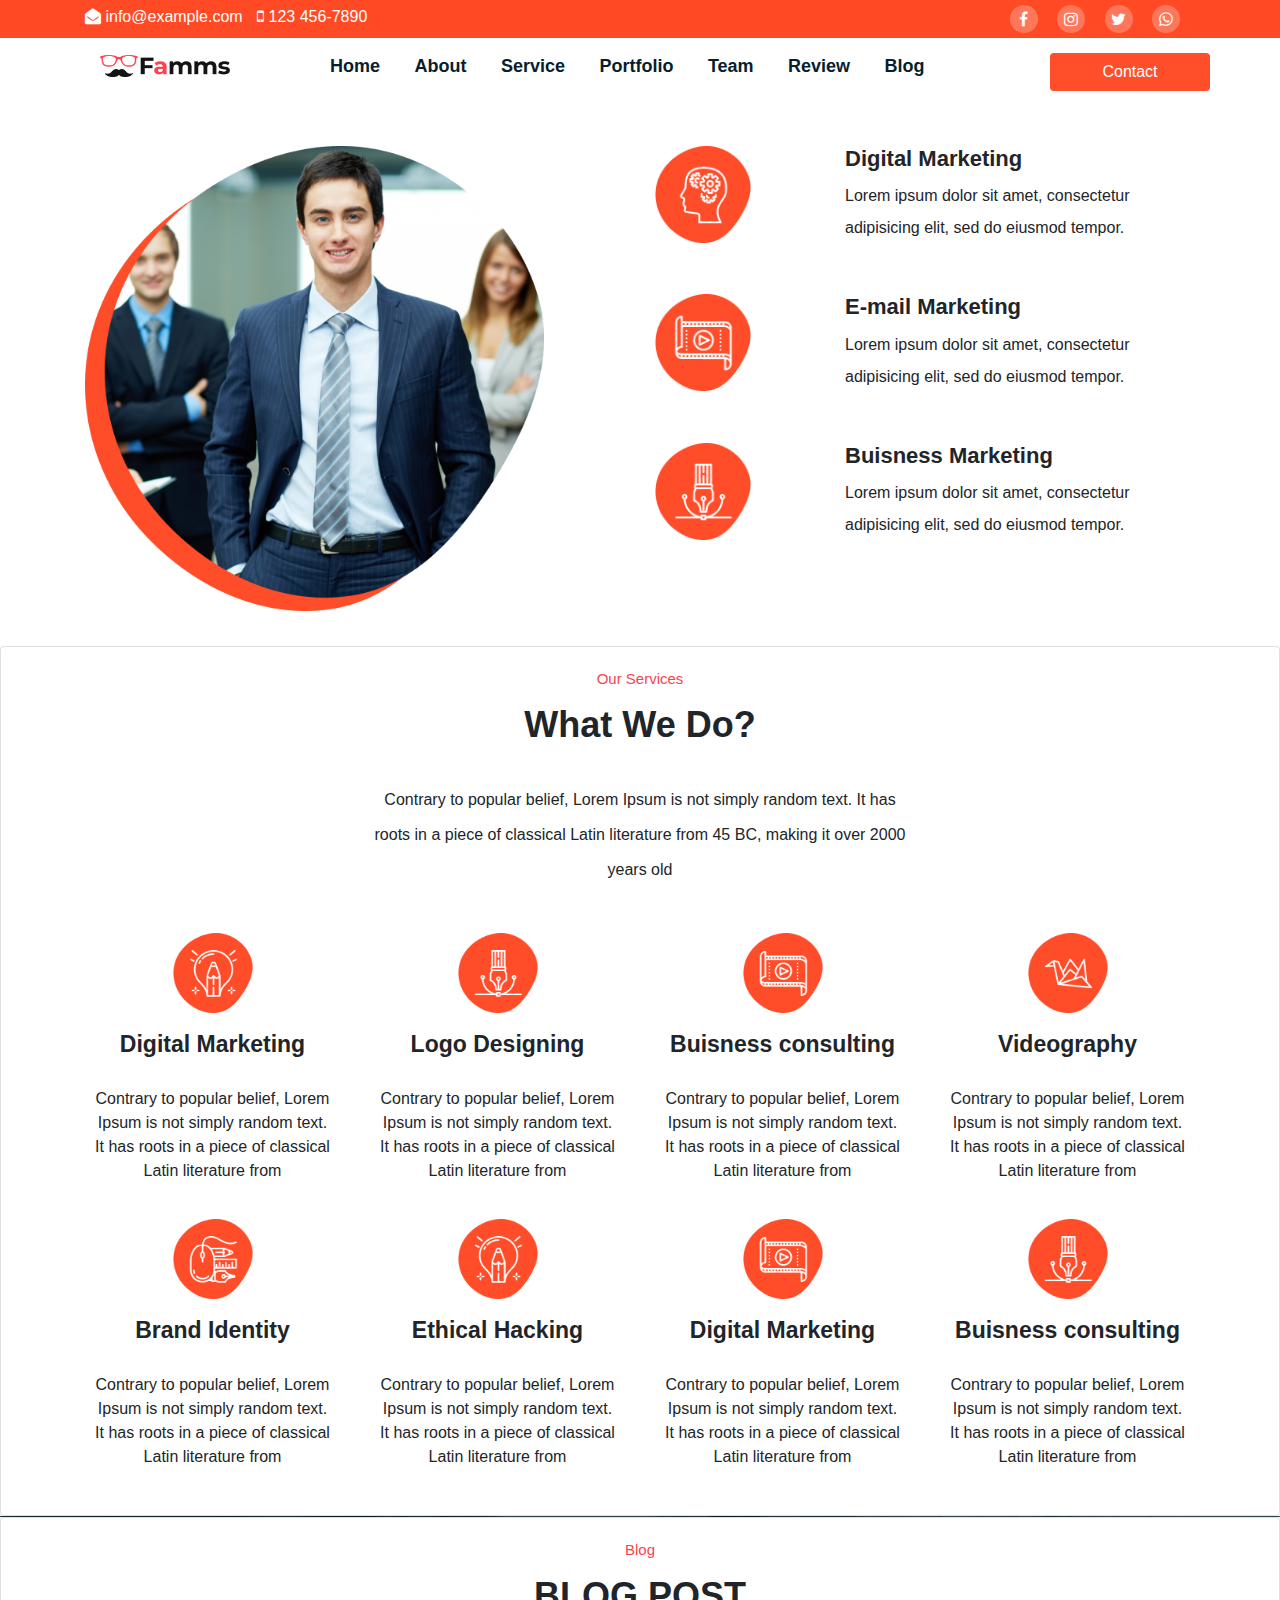
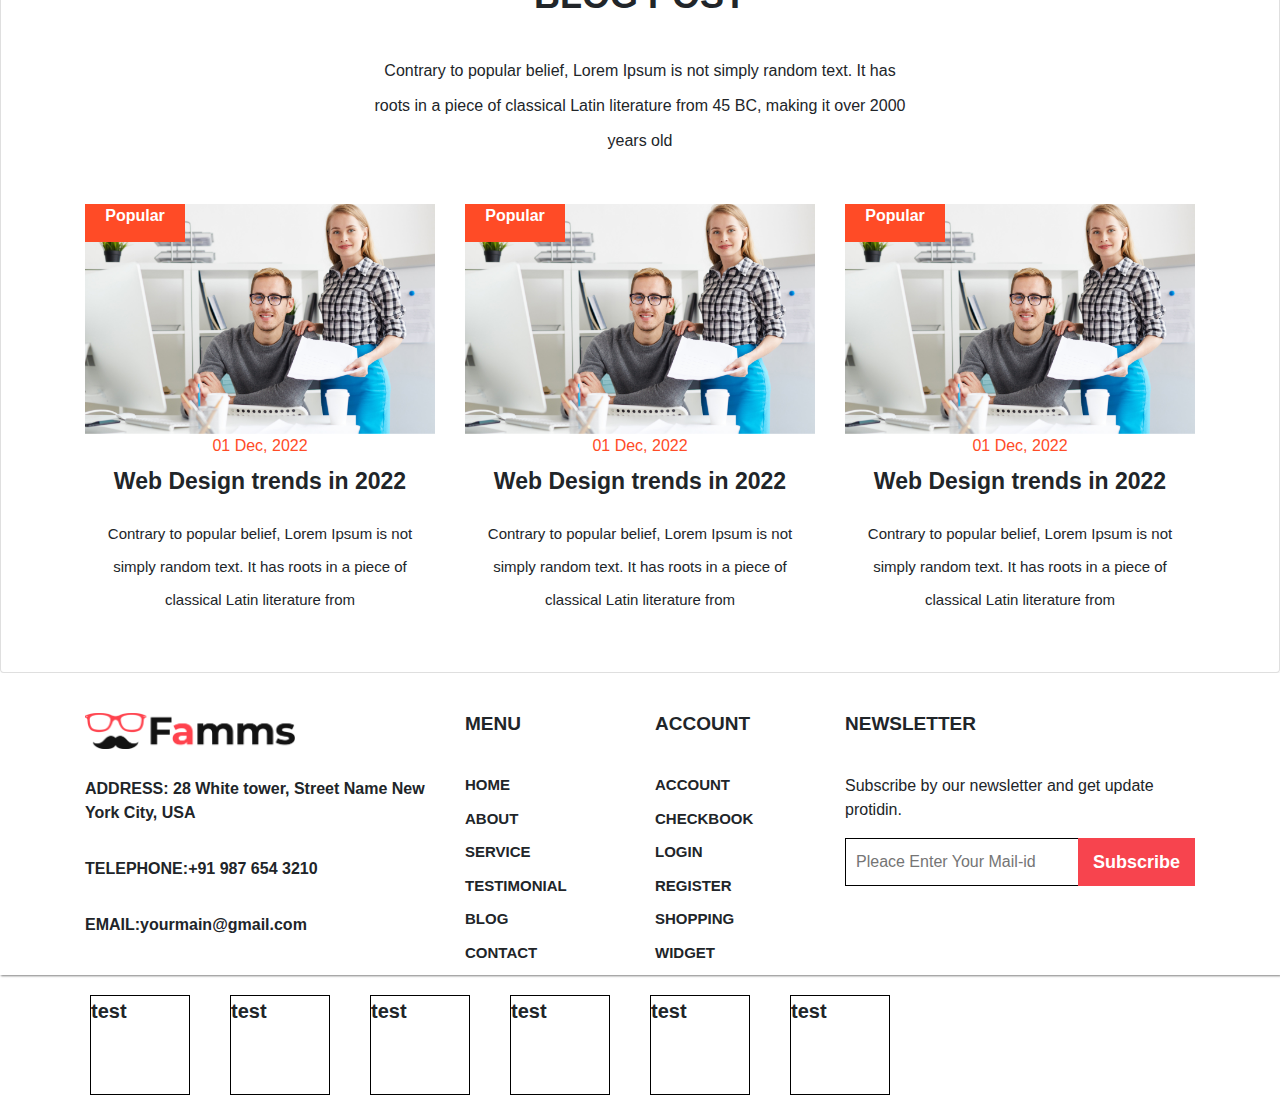
<file: webtech/webtech/index.html>
<!DOCTYPE html>
<html>
<head>
	<meta charset="utf-8">
	<meta name="viewport" content="width=device-width, initial-scale=1">
	<title>WebTech</title>
	<link rel="stylesheet"  href="style/style.css">

	<link rel="stylesheet"  href="style/bootstrap.min.css">

  <link rel="stylesheet"  href="style/owl.carousell.min.css">

   

  <link href="https://maxcdn.bootstrapcdn.com/font-awesome/4.7.0/css/font-awesome.min.css" rel="stylesheet">


  


</head>
<body>

<!-- top navbar -->

<div class="top-nav">
  <div class="container">
    <div class="row justify-content-between">
      <div class="col-auto">
        <p>
<i class="fa fa-envelope-open" aria-hidden="true"></i>
info@example.com
        </p>

        <p>
<i class="fa fa-mobile" aria-hidden="true"></i>
 123 456-7890
        </p>
      </div>

      <div class="col-auto socialbtn">
        <a href=""><i class="fa fa-facebook" aria-hidden="true"></i> </a>
        <a href=""><i class="fa fa-instagram" aria-hidden="true"></i> </a>
        <a href=""><i class="fa fa-twitter" aria-hidden="true"></i> </a>
        <a href=""><i class="fa fa-whatsapp" aria-hidden="true"></i> </a>

      </div>
    </div>
  </div>

</div>



<!-- top navbar end -->

<!-- bottom navbar start -->
<section class="bottom-nav">
  <div class="container">
    <div class="row justify-content-between">
      <div class="col-md-2">
       <div class="bottom-logo">
          <i > <img src="images/logo.png" width="100%"></i>
       </div>
      </div>

      <div class="col-md-8">
        <div class="button-nav">
          <ul>
            <li>Home</li>
            <li>About</li>
            <li>Service</li>
            <li>Portfolio</li>
            <li>Team</li>
            <li>Review</li>
            <li>Blog</li>
          </ul>
        </div>
      </div>

      <div class="col-md-2  coootact"><a href="#" data-bs-toggle="modal" data-bs-target="#exampleModal" class="btn btn-brand ms-lg-3">Contact</a></div>
    </div>
  </div>
</section>

<!-- bottom nav end -->

<!-- header section open -->



<section class="banner-hjjsy">
  <div class="row">
    


<div class="truchh-carousel owl-carousel" role="listbox" >

<div class="item nh-height-jj" style="background-image: url(images/bg_banner1.jpg);">
  <div class="njjjdddhd">
    <h1>Design Driven For<br> Professionals</h1>
    <button class="bt-1">Read More</button>
      <button class="bt-2">Contact Us</button>
  </div>

</div>



<div class="item nh-height-jj" style="background-image: url(images/bg_banner1.jpg);">
  <div class="njjjdddhd">
    <h1>Design Driven For<br> Professionals</h1>
    <button class="bt-1">Read More</button>
      <button class="bt-2">Contact Us</button>
  </div>

</div>


</div>


  </div>
</section>
 

    <!-- header section end -->


    <!-- about section is start  -->
    <section class="about">
      <div class="container">
        <div class="row justify-content-center">
          <div class="col-md-6">
           <div class="about-img">
              <img src="images/about.png" width="85%">
           </div>
          </div>

          <div class="col-md-6">
            <div class="about-content">
              <div class="row">
                <div class="col-md-4">
                  <div class="content-img">
                    <img src="images/icon6.png" width="60%">
                  </div>
                  
                </div>
                <div class="col-md-8">
                  <div class="content">
                    <h3><strong>Digital Marketing</strong></h3>
                    <p >Lorem ipsum dolor sit amet, consectetur adipisicing elit, sed do eiusmod tempor.  
                     </p>
                  </div>
                </div>
              </div>

              <div class="row">
                <div class="col-md-4">
                  <div class="content-img">
                    <img src="images/icon4.png" width="60%">
                  </div>
                  
                </div>
                <div class="col-md-8">
                  <div class="content">
                    <h3><strong>E-mail Marketing</strong></h3>
                    <p >Lorem ipsum dolor sit amet, consectetur adipisicing elit, sed do eiusmod tempor.  
                     </p>
                  </div>
                </div>
              </div>


              <div class="row">
                <div class="col-md-4">
                  <div class="content-img">
                    <img src="images/icon5.png" width="60%">
                  </div>
                  
                </div>
                <div class="col-md-8">
                  <div class="content">
                    <h3><strong>Buisness Marketing</strong></h3>
                    <p >Lorem ipsum dolor sit amet, consectetur adipisicing elit, sed do eiusmod tempor.  
                     </p>
                  </div>
                </div>
              </div>
            </div>
          </div>
        </div>
      </div>
    </section>
    <!-- about section is end -->


<!-- serivce section is start -->


<section class="card">
  <div class="container">
    <div class="row justify-content-center">
      <div class="col-md-6">
        <div class="Service">
          <a href="">Our Services</a>
        <h3>What We Do?</h3>
      <p>Contrary to popular belief, Lorem Ipsum is not simply random text. It has roots in a piece of classical Latin literature from 45 BC, making it over 2000 years old</p>
        </div>

      </div> 

      
 </div> 


 <div class="row">
        <div class="col-md-3">
          <div class="service-box">
            <img src="images/icon3.png">
            <h3>Digital Marketing</h3>
            <p>Contrary to popular belief, Lorem Ipsum is not simply random text. It has roots in a piece of classical Latin literature from</p>
          </div>
        </div>

        <div class="col-md-3">
          <div class="service-box">
            <img src="images/icon5.png">
            <h3>Logo Designing</h3>
            <p>Contrary to popular belief, Lorem Ipsum is not simply random text. It has roots in a piece of classical Latin literature from</p>
          </div>
        </div>

        <div class="col-md-3">
          <div class="service-box">
            <img src="images/icon4.png">
            <h3>Buisness consulting</h3>
            <p>Contrary to popular belief, Lorem Ipsum is not simply random text. It has roots in a piece of classical Latin literature from</p>
          </div>
        </div>

        <div class="col-md-3">
          <div class="service-box">
            <img src="images/icon1.png">
            <h3>Videography</h3>
            <p>Contrary to popular belief, Lorem Ipsum is not simply random text. It has roots in a piece of classical Latin literature from</p>
          </div>
        </div>

        <div class="col-md-3">
          <div class="service-box">
            <img src="images/icon2.png">
            <h3>Brand Identity</h3>
            <p>Contrary to popular belief, Lorem Ipsum is not simply random text. It has roots in a piece of classical Latin literature from</p>
          </div>
        </div>

        <div class="col-md-3">
          <div class="service-box">
            <img src="images/icon3.png">
            <h3>Ethical Hacking</h3>
            <p>Contrary to popular belief, Lorem Ipsum is not simply random text. It has roots in a piece of classical Latin literature from</p>
          </div>
        </div>

        <div class="col-md-3">
          <div class="service-box">
            <img src="images/icon4.png">
            <h3>Digital Marketing</h3>
            <p>Contrary to popular belief, Lorem Ipsum is not simply random text. It has roots in a piece of classical Latin literature from</p>
          </div>
        </div>

        <div class="col-md-3">
          <div class="service-box">
            <img src="images/icon5.png">
            <h3>Buisness consulting</h3>
            <p>Contrary to popular belief, Lorem Ipsum is not simply random text. It has roots in a piece of classical Latin literature from</p>
          </div>
        </div>
      </div> 


 </div> 
 </section>   
        
      

<!-- servic section is end -->





  <!-- this is testimonial start -->


<section class="testimonial justify-content-center">
  

<div class="container">
  <div class="row">
    


<div class="col-md-10 center_class">
<div class="truch-carousel owl-carousel" role="listbox" >
<div class="item">
    
<div class="imb-jks"><img src="images/team_2.jpg"></div>
<div class="content-nnndj">
  <h3>Ralph Edwards</h3>
  <small>Vibhor Kumar Website Designer</small>
  <p>Lorem ipsum dolor sit amet consectetur, adipisicing elit. Aut quis,ullam! In, nostrum. Dicta, vero nihil. Delectus minus vitae rerum voluptatum, excepturi incidunt ut,
                    enim nam exercitationem optio ducimus!</p>
</div>



  </div>

</div>

</div>




  </div>
</div>


</section>



<!-- this is a testimonial section end -->




<!-- this is card information strat -->

<section class="card">
  <div class="container">
    <div class="row justify-content-center">
      <div class="col-md-6">
        <div class="blog">
          <a href="">Blog</a>
        <h3>BLOG POST</h3>
        <p>Contrary to popular belief, Lorem Ipsum is not simply random text. It has roots in a piece of classical Latin literature from 45 BC, making it over 2000 years old</p>
        </div>
        
      </div>
    </div>
    <div class="row">

      <!-- first card -->
      <div class="col-md-4">
        <div class="card-ds">
          <div class="popular-box">Popular</div>
          <img src="images/project5.jpg" width="100%">
          <span class="date">
            <a href="">01 Dec, 2022</a>
          </span>
          <h3>Web Design trends in 2022</h3>
          <p>Contrary to popular belief, Lorem Ipsum is not simply random text. It has roots in a piece of classical Latin literature from</p>
        </div>
      </div>

      <!-- second card -->
       

       <div class="col-md-4">
        <div class="card-ds">
          <div class="popular-box">Popular</div>
          <img src="images/project5.jpg" width="100%">
          <span class="date">
            <a href="">01 Dec, 2022</a>
          </span>
          <h3>Web Design trends in 2022</h3>
          <p>Contrary to popular belief, Lorem Ipsum is not simply random text. It has roots in a piece of classical Latin literature from</p>
        </div>
      </div>
      
      <!-- third card -->


       <div class="col-md-4">
        <div class="card-ds">
          <div class="popular-box">Popular</div>
          <img src="images/project5.jpg" width="100%">
          <span class="date">
            <a href="">01 Dec, 2022</a>
          </span>
          <h3>Web Design trends in 2022</h3>
          <p>Contrary to popular belief, Lorem Ipsum is not simply random text. It has roots in a piece of classical Latin literature from</p>
        </div>
      </div>
    </div>
  </div>
</section>

<!-- this is a card information end -->






                <!-- This is a footer section -->

<section class="foot-m">
  <div class="container">
    <div class="row">
      <div class="col-md-4">
        <div class="foot-er">
          <img src="images/logo.png" width="100%">
          <p><strong> ADDRESS:</strong> 28 White tower, Street Name New York City, USA</p>

          <p><strong>TELEPHONE:</strong>+91 987 654 3210</p>

          <p><strong> EMAIL:</strong>yourmain@gmail.com </p>
        </div>
      </div>

      <div class="col-md-2">

        <div class="foot-menu">
          <h3>MENU</h3>
          <ul>
            <li><a href=""></a>HOME</li>
            <li><a href=""></a>ABOUT</li>
            <li><a href=""></a>SERVICE</li>
            <li><a href=""></a>TESTIMONIAL</li>
            <li><a href=""></a>BLOG</li>
            <li><a href=""></a>CONTACT</li>
          </ul>
        </div>

        
      </div>

          <div class="col-md-2">

        <div class="foot-menu">
          <h3>ACCOUNT</h3>
          <ul>
            <li><a href=""></a>ACCOUNT</li>
            <li><a href=""></a>CHECKBOOK</li>
            <li><a href=""></a>LOGIN</li>
            <li><a href=""></a>REGISTER</li>
            <li><a href=""></a>SHOPPING</li>
            <li><a href=""></a>WIDGET</li>
          </ul>
        </div>

        
      </div>

          <div class="col-md-4">

        <div class="foot-menu">
          <h3>NEWSLETTER</h3>
          <p>Subscribe by our newsletter and get update protidin.</p>
          <div class="button-s">
            <button class="button-sub"> Subscribe</button>
            <input  class="e-mail-box" name=" subscribe button " placeholder="Pleace Enter Your Mail-id">
          </div>
          
        </div>

        
      </div>


    </div>
  </div>
</section> 


<style>
  
.an-1{
  border: 1px solid #000;
  height: 100px;
  font-size: 20px;
  font-weight: 600;
  margin: 20px;
  width: 100px;
}

.bzhdhdada{
  display: flex;

}

</style>    



<section>
  <div class="container">
    <div class="row">
      

<div class="bzhdhdada">
  
<div class="an-1">test</div>
<div class="an-1">test</div>

<div class="an-1">test</div>

<div class="an-1">test</div>

<div class="an-1">test</div>

<div class="an-1">test</div>



</div>



    </div>
  </div>
</section>           








                <!-- This is a footer section End -->


	





<script src="https://code.jquery.com/jquery-3.6.1.min.js"
        integrity="sha256-o88AwQnZB+VDvE9tvIXrMQaPlFFSUTR+nldQm1LuPXQ="
        crossorigin="anonymous"></script>

<script src="js/bootstrap.min.js"></script> 

<script src="js/owl.carousell.js"></script>

<script type="text/javascript">

jQuery(document).ready(function($) {

            'use strict';

            var carousel67 = $("#carousel67");

            try{

           carousel67.owlCarousel({

                responsiveClass:true,

                responsive : {

                    0 : {items : 1},

                    480 : {items : 2},

                    768 : {items : 3},

                    1024 : {items : 3},

                    1366 : {items : 4}

                },

                loop: true,

        nav:false,

        autoplay:true,        

                center: true,

                margin: 0,

                dots  : true,

               autoplaySpeed:1150,autoplayTimeout: 1200,rewindSpeed  : 1200,});}catch(err){}

        });

    


  //project Carousel Slider

  if ($('.truch-carousel').length) {

    $('.truch-carousel').owlCarousel({

      loop:true,

      margin:0,

      nav:true,

        dots  : false,

      autoplayHoverPause:false,

      autoplay: true,

      smartSpeed: 1000,

      navText: [ '<span class="fa fa-angle-left"></span>', '<span class="fa fa-angle-right"></span>' ],

      responsive:{

        0:{

          items:1

        },

        600:{

          items:1

        },

        800:{

          items:1

        },

        1024:{

          items:1

        },

        1200:{

          items:1

        }

      }

    });       

  }






   if ($('.truchh-carousel').length) {

    $('.truchh-carousel').owlCarousel({

      loop:true,

      margin:0,

      nav:true,

        dots  : false,

      autoplayHoverPause:false,

      autoplay: true,

      smartSpeed: 1000,

      navText: [ '<span class="fa fa-angle-left"></span>', '<span class="fa fa-angle-right"></span>' ],

      responsive:{

        0:{

          items:1

        },

        600:{

          items:1

        },

        800:{

          items:1

        },

        1024:{

          items:1

        },

        1200:{

          items:1

        }

      }

    });       

  }



  //project Carousel Slider

  if ($('.project-carousel').length) {

    $('.project-carousel').owlCarousel({

      loop:true,

      margin:0,

      nav:false,

      autoplayHoverPause:true,

      autoplay: true,

      smartSpeed: 1700,

      navText: [ '<span class="fa fa-angle-left"></span>', '<span class="fa fa-angle-right"></span>' ],

      responsive:{

        0:{

          items:1

        },

        600:{

          items:1

        },

        800:{

          items:1

        },

        1024:{

          items:1

        },

        1200:{

          items:1

        }

      }

    });       

  }

</script> 



</body>
</html>
</file>
<file: webtech/webtech/style/style.css>
.foot-m{
	padding-top: 40px;
	box-shadow: 1px 1px 2px rgba(0, 0, 0, 0.5);
}

.foot-m img{   margin-bottom: 28px;
  width: 210px;
}

.foot-er p{   margin-bottom: 28px;
  margin-bottom: 32px;
font-weight: 600;
}

.foot-menu h3 { 
padding-bottom: 31px;
font-size: 19px;
font-weight: 700;


}

.foot-menu ul { margin: 0; padding: 0;

}

.foot-menu ul li {font-size: 15px;
list-style: none;
padding-bottom: 11px;
font-weight: 600;



}

.button-sub{
	background-color: #f7444e;
	height: 48px;
	color: #fff;
	text-align: center;
	font-weight: 600;
	font-size: 18px;
	padding : 10px 15px ;
	border: none;
	position: absolute;
	right: 0;
	top: 0;
	}

.e-mail-box{
	height: 48px;
	padding-left: 10px;
	width: 100%;
	border-top: none;
	border-right: none;
	border-left:none ;
	border-bottom: none;
	border: 1px solid;



}

.button-s{
	position: relative;
}


.testimonial{
	background: linear-gradient(-90deg, rgba(8, 32, 50, 0.8), rgba(8, 32, 50, 0.8)), url(../images/bg_banner1.jpg), #082032;
  background-color: rgb(8, 32, 50);
  background-position-x: 0%, 0%, 0%;
  background-position-y: 0%, 0%, 0%;
  background-repeat: repeat, repeat, repeat;
  background-size: auto, auto, auto;
background-size: cover;
background-position: center;
background-repeat: no-repeat;
display: flex;

}

.center_class{
	/*margin: 0 auto;*/

	margin-left: auto;
	margin-right: auto;

}




.imb-jks{
	text-align: center;


}

.content-nnndj{
	text-align: center;
	color: #fff;
	font-size: 15px;
	font-weight: 600;
}


.top-nav{  background-color: #ff4a25;
	color: #fff;
	padding-top: 5px;
	padding-bottom: 5px;
	

}

.top-nav p{
	margin-right: 10px;
	display: inline-block;
	margin-bottom: 0;
}

.fa-mobile{
	font-size: 45px;
}

.socialbtn i{
	color: #fff;
	margin-right: 15px;
	background-color: rgba(255, 255, 255, 0.25);
	text-decoration: none;
	text-decoration: center;
	border-radius: 100%;
	width: 28px;
	height: 28px;
	display: inline-flex;
	justify-content: center;
	align-items: center;
	text-decoration-style: none;

}

.bottom-logo{
	margin: 15px ;
}

.button-nav ul li{
	ist-style: none;
display: inline-flex;
margin-right: 10px;
font-weight: 600;
font-size: 18px;
color: #081e2f;
text-align: right;
margin: 15px;

}

.button-nav{
	display: flex !important;
}

.btn-brand {
  border-color: #ff4e2a;;
  background-color:#ff4e2a;;
  color: #fff;
  justify-content: right;
  text-align: center;
  /*margin-top: 12px;
margin-left: -28px;*/
margin: 15px;
  border-top: none;
  border-bottom: none;
  border-left: none;
  border-right: none;
  text-decoration: none;
width: 100%;
font-size: 15px;
}


.button-nav ul li:hover{
	background-color: #ff4d29;
	color: white;

}

/*testimonial css*/

.content-nnndj p{

   font-size: 19px;
  text-decoration: none;
  line-height: 41px;
  padding-top: 60px;
  font-weight: normal;
}
.head{
	background-image: url(images/project1.jpg) ;
	width: 100%;
}

/*testimnial screens end*/


/*about section css start*/
.about {
	margin-top: 35px;
	margin-bottom: 35px;
	display: flex;

}

.about-img{
	margin: auto 0;
}

.content-img{
	margin: auto 0;
	align-items: center;
}

.content{
	margin-bottom: 50px;
}

.content h3{
	font-size: 22px;

}

.content p{
	line-height: 32px;

}

/*about section css start*/



/*card design section start */

.card{
	padding-top: 20px;
	padding-bottom: 20px;
	text-align: center;

}


.card-ds{
	position: relative;
	margin-top: 10px;
	margin-bottom: 10px;

}






.popular-box{
	position: absolute;
width: 100px;
height: 38px;
left: 0px;
right: 0;
margin: auto 0;
background-color: #ff4b26;
color: #fff;
font-weight: 600;
text-align: center;
}


.card-ds h3{ font-weight: 600;
font-size: 23px;
padding-top: 10px;
padding-bottom: 10px;

}


.card-ds p{ 
    font-size: 15px;
  padding-top: 3px;
  padding-bottom: 20px;
  line-height: 33px;
}

.card:hover{
	box-shadow: 2px 2px 5px rgba(0, 0, 0, 0.5);
}

.card-ds:hover{
	box-shadow: 2px 2px 5px rgba(0, 0, 0, 0.5);
}

.date a{
	color:#ff4b26;
}


.date {
	padding-top: 5px;
}

.blog a{
	padding-top: 5px;
	color: #f7444e;;
	padding-bottom: 5px;
	font-size: 15px;


}

.blog h3{
	padding-top: 12px;
padding-bottom: 16px;
font-size: 36px;
font-weight: 600;
font-family: arial;
}


.blog p{
	padding-top: 12px;
padding-bottom: 20px;
font-size: 16px;
font-family: arial;
line-height: 35px;
}
/*card design section End */



/*service section start*/



.Service a{
	padding-top: 5px;
	color: #f7444e;;
	padding-bottom: 5px;
	font-size: 15px;


}

.Service h3{
	padding-top: 12px;
padding-bottom: 16px;
font-size: 36px;
font-weight: 600;
font-family: arial;
}


.Service p{
	padding-top: 12px;
padding-bottom: 20px;
font-size: 16px;
font-family: arial;
line-height: 35px;
}

.service-box:hover{
	box-shadow: 2px 2px 5px rgba(0, 0, 0, 0.5);
}

.service-box h3{ font-weight: 600;
font-size: 23px;
padding-top: 10px;
padding-bottom: 10px;font-weight: 600;
font-size: 23px;
padding-top: 18px;
padding-bottom: 10px;

}


.service-box p{ 
	padding: 10px;
     
}




.service-box img{
	width: 80px;
	height: 80px;
	margin-top: 10px;
}

.imb-jks img{
	width: 80px;
	border: 4px solid #fff;
	height: 80px;
	margin: 0 auto;
	border-radius: 50%;
	
}

.imb-jks{position: relative;
}

.njjjdddhd{
	position: absolute;
	top: 40%;
	left: 50px;
	width: 50%;
}

.njjjdddhd h1{
	color: #fff;
	font-size: 54px;
	font-weight: 700;
	text-transform: uppercase;
	padding-bottom: 20px;
}

.bt-1{
	border-color: #fff;
	background-color: red;
color: #fff;
font-size: 16px;
font-weight: 600;
text-align: center;
padding: 10px 20px;
margin-right: 10px;
border: none;
}

.bt-2{
	border-color: #fff;
	background-color: #000;
color: #fff;
font-size: 16px;
font-weight: 600;
text-align: center;
padding: 10px 20px;
margin-right: 10px;
border: none;
}

.nh-height-jj{
	height: 550px;
	background-size: cover;
	background-position: center;
}

.truchh-carousel .owl-prev{
	background-color: #000;
	text-align: center;
	font-weight: 600;
	width: 50px;
	height: 50px;
	position: absolute;
	top: 40%;
	left: 0;
	line-height: 50px;
}

.truchh-carousel .owl-next{
	background-color: #000;
	text-align: center;
	font-weight: 600;
	width: 50px;
	height: 50px;
	position: absolute;
	top: 40%;
	right: 0;
	line-height: 50px;
}



.truchh-carousel .owl-prev .fa-angle-left{
	color: #fff;
	font-size: 25px;
}

.truchh-carousel .owl-next .fa-angle-right{
	color: #fff;
	font-size: 25px;
}








/*service section end*/
</file>
